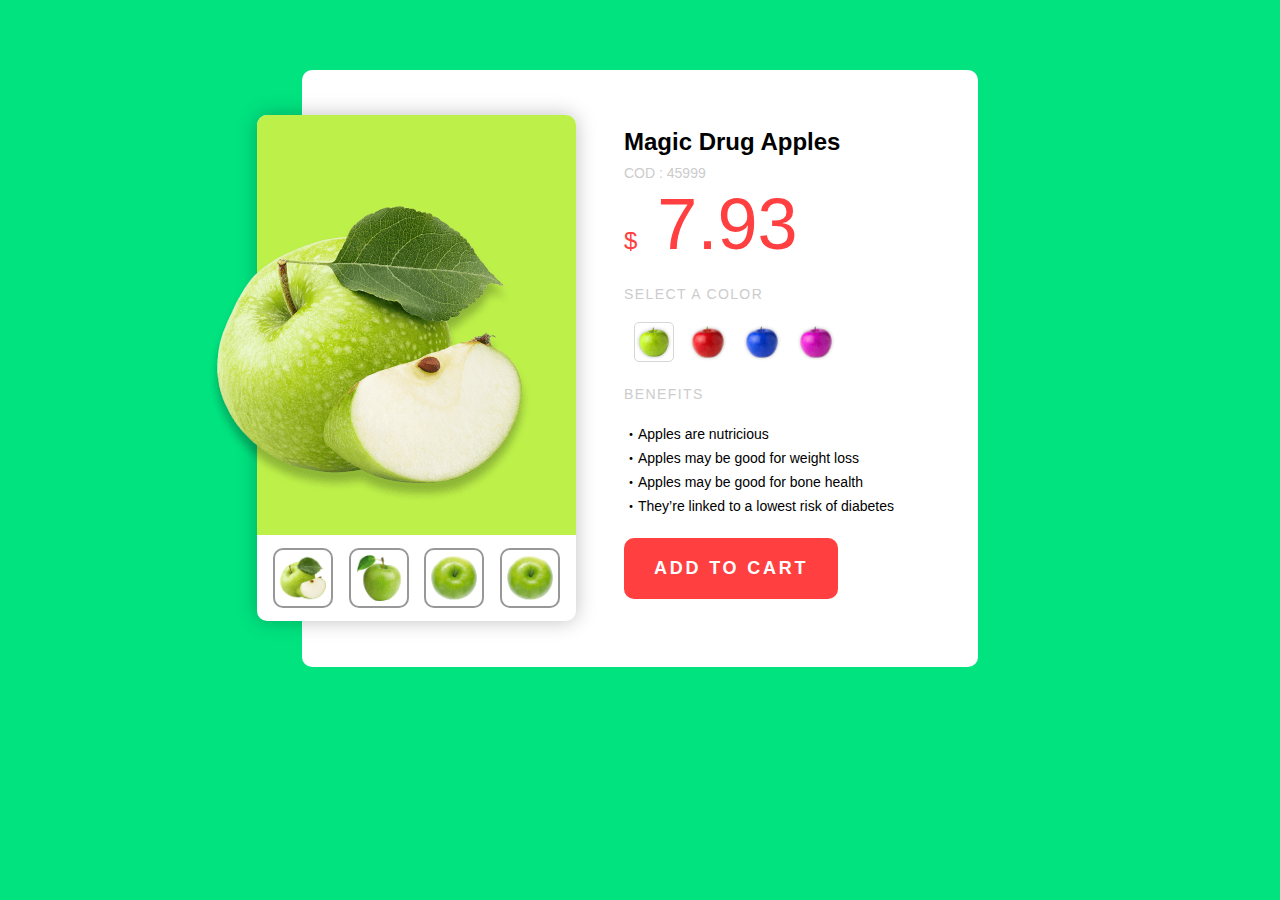
<file: 蘋果商品卡片練習作業/index.html>
<!DOCTYPE html>
<html lang="zh-TW">
<head>
    <meta charset="UTF-8">
    <meta http-equiv="X-UA-Compatible" content="IE=edge">
    <meta name="viewport" content="width=device-width, initial-scale=1.0">
    <title>Document</title>
    <link rel="stylesheet" href="./CSS/normalize.css">
    <link rel="stylesheet" href="./CSS/style.css">
</head>
<body>
    <div class="wapper">
        <div class="card">
            <div class="apple">
                <div class="mainproduct">
                    <img src="./IMG/mainPic.png" class=".mainPic">
                </div>
                <div class="subimg">
                    <img src="./IMG/subPic01.png" alt="" class="col-1"
                    ><img src="./IMG/subPic02.png" alt="" class="col-2"
                     ><img src="./IMG/subPic03.png" alt="" class="col-3"
                     ><img src="./IMG/subPic03.png" alt="" class="col-4">

                </div>
            </div>
            <div class="info">
                <h1>Magic Drug Apples<br>
                    <span>COD : 45999</span>
                </h1>
                <h2>$<span>7.93</span></h2>
                <div class="selce">
                    <h1>SELECT A COLOR</h1>
                    <img src="./IMG/product01.png" alt="" class="picture01">
                    <img src="./IMG/product02.png" alt="">
                    <img src="./IMG/product03.png" alt="">
                    <img src="./IMG/product04.png" alt="">
                </div> 
                <div class="Benefits">
                    <h1>BENEFITS</h1>
                    <h2>・Apples are nutricious<br>
                        ・Apples may be good for weight loss<br>
                        ・Apples may be good for bone health<br>
                        ・They’re linked to a lowest risk of diabetes
                    </h2>
                </div> 
                <a href="#" class="btn">ADD TO CART</a>
            </div>

        </div>
            
        </div>
    </div>
</body>
</html>
</file>
<file: 蘋果商品卡片練習作業/CSS/style.css>
*{
    box-sizing: border-box;
    position: relative;
}
a{
    text-decoration: none;
    font-family: Roboto
    color:#000;
}
html,body{
    height: 100%;
}
h1,h2,h3,p{
    margin: 0;
}
.wapper{
    height: 100%;
    background-color: #01e37f;
    overflow: hidden;
}
.card{
    width: 676px;
    height: 597px;
    margin-left: auto;
    margin-right: auto;
    margin-top: 70px;
    border-radius: 10px;
    background-color: #fff;
}
.apple{
    position: absolute;
    width: 319px;
    height: 506px;
    transform: translate(-45px,45px);
    border-radius: 10px;
    box-shadow: 0 0 20px 0 rgba(0, 0, 0, 0.25);
    background-color: #fff;
}
.mainproduct img{
    position: absolute;
    transform: translate(-50px,77px);

}
.mainproduct{
    background-color: #bdf149;
    height: 420px;
    border-top-left-radius: 10px;
    border-top-right-radius:10px ;
}
.subimg{
    height: 86px;
    padding-top: auto;
    padding-bottom: auto;
    justify-content:space-evenly;  
    display: flex
}
.subimg img{
    width: 60px;
    height: 60px;
    padding: 5px;
    margin-top: 13px;
    border: 2px solid #989898;
    border-radius: 10px;
}
.info{
    transform: translate(322px,58px);
}
.info h1{
    font-family: -apple-system, BlinkMacSystemFont, 'Segoe UI', Roboto, Oxygen, Ubuntu, Cantarell, 'Open Sans', 'Helvetica Neue', sans-serif;
   font-size: 24px;
   font-weight: 900;
}
.info h1 span{
    font-family: -apple-system, BlinkMacSystemFont, 'Segoe UI', Roboto, Oxygen, Ubuntu, Cantarell, 'Open Sans', 'Helvetica Neue', sans-serif;
    font-size: 14px;
    font-weight: normal;
    color: #cccccc;
}
.info h2{
    color: #ff3f40;
    font-weight: normal;
    font-family: -apple-system, BlinkMacSystemFont, 'Segoe UI', Roboto, Oxygen, Ubuntu, Cantarell, 'Open Sans', 'Helvetica Neue', sans-serif;
    font-size:24px;
}
.info h2 span{
    font-size: 72px;
    margin: 0;
    padding-left: 20px;
    }
.selce h1{
    font-family: -apple-system, BlinkMacSystemFont, 'Segoe UI', Roboto, Oxygen, Ubuntu, Cantarell, 'Open Sans', 'Helvetica Neue', sans-serif;
    font-size: 14px;
    font-weight: normal;
    font-stretch: normal;
    font-style: normal;
    line-height: normal;
    letter-spacing: 1.4px;
    color: #cccccc;
    padding-top: 20px;
    padding-bottom: 20px;
}
.selce img{
    width: 40px;
    height: 40px;
    margin-left: 10px ;
}
.picture01{
    border-radius: 5px;
    border: 1px solid #CCCC;
}
.Benefits h1{
    font-family: -apple-system, BlinkMacSystemFont, 'Segoe UI', Roboto, Oxygen, Ubuntu, Cantarell, 'Open Sans', 'Helvetica Neue', sans-serif;
    font-size: 14px;
    font-weight: normal;
    font-stretch: normal;
    font-style: normal;
    line-height: normal;
    letter-spacing: 1.4px;
    padding-top: 20px;
    padding-bottom: 20px;
    width: 78px;
    color: #cccccc;
}
.Benefits h2{
    color: #000;
    font-family: -apple-system, BlinkMacSystemFont, 'Segoe UI', Roboto, Oxygen, Ubuntu, Cantarell, 'Open Sans', 'Helvetica Neue', sans-serif;
    font-size: 14px;
    line-height: 24px;
    padding-bottom: 20px;
}
.info .btn{
    display: inline-block;
    padding-top: 20px;
    padding-bottom: 20px;
    padding-right: 30px;
    padding-left: 30px;
    font-size: 18px;
    font-weight: bold;
    letter-spacing: 2.79px;
    font-family: -apple-system, BlinkMacSystemFont, 'Segoe UI', Roboto, Oxygen, Ubuntu, Cantarell, 'Open Sans', 'Helvetica Neue', sans-serif;
    color: #fff;
    background-color: #ff3f40;
    border-radius: 10px;

}
</file>
